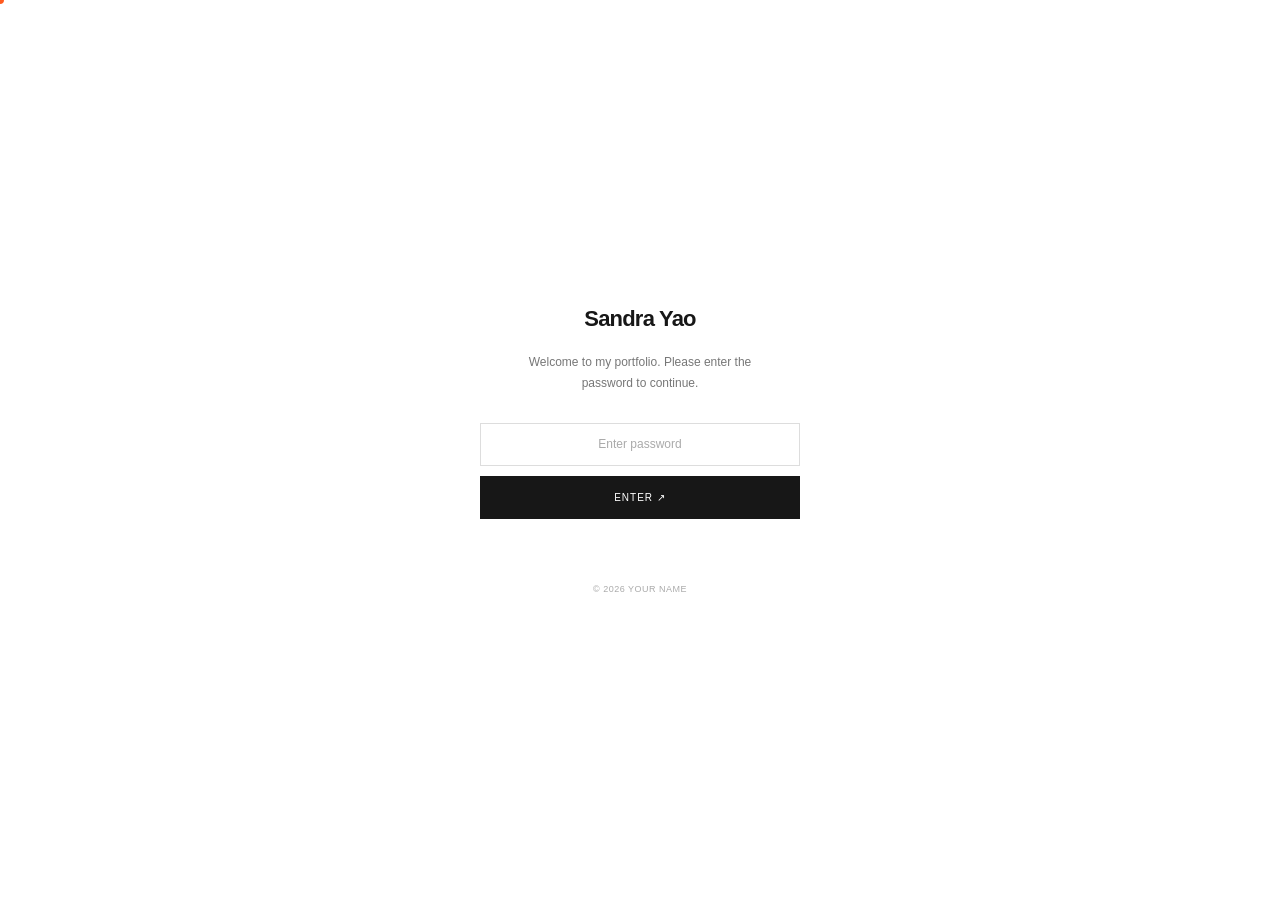
<file: index.html>
<!DOCTYPE html>
<html lang="en">

<head>
    <meta charset="UTF-8">
    <meta name="viewport" content="width=device-width, initial-scale=1.0">
    <title>Your Name — Portfolio</title>
    <link rel="stylesheet" href="style.css">
</head>

<body>

    <!-- PASSWORD SCREEN -->
    <div class="password-screen" id="password-screen">

        <form class="password-box" id="password-form">

            <h1>Sandra Yao</h1>

            <p class="password-intro">
                Welcome to my portfolio.
                Please enter the password to continue.
            </p>

            <input
                type="password"
                id="password-input"
                placeholder="Enter password"
                autocomplete="current-password"
                required
            >

            <button type="submit">ENTER ↗</button>

            <p class="password-error" id="password-error"
               aria-live="polite"></p>

            <span class="password-footer">
                © 2026 YOUR NAME
            </span>

        </form>

    </div>


    <!-- MAIN PORTFOLIO -->
    <div id="portfolio-app" hidden>

        <main class="site-container">

            <!-- LEFT SIDEBAR -->
            <aside class="sidebar">

                <div class="sidebar-top">

                    <a href="index.html" class="name">
                        YOUR NAME
                    </a>

                    <p class="intro">
                        Graphic designer and visual creative
                        exploring design, photography, and
                        digital experiences.
                    </p>

                </div>


                <!-- PROJECT NAVIGATION -->
                <nav class="project-navigation">

                    <p class="section-label">
                        SELECTED WORK — 2022–2026
                    </p>

                    <ul id="project-list"></ul>

                </nav>


                <!-- CONTACT -->
                <div class="sidebar-bottom">

                    <a href="mailto:youremail@email.com">
                        EMAIL ↗
                    </a>

                    <a href="https://linkedin.com/"
                       target="_blank"
                       rel="noopener noreferrer">
                        LINKEDIN ↗
                    </a>

                    <p>© 2026 YOUR NAME</p>

                </div>

            </aside>


            <!-- RIGHT PROJECT GALLERY -->
            <section class="main-content">

                <div class="gallery-header">

                    <span>SELECTED PROJECTS</span>

                    <span id="project-count"></span>

                </div>

                <div class="project-grid" id="project-grid">
                    <!-- JavaScript generates projects here -->
                </div>

            </section>

        </main>

    </div>


    <script src="script.js"></script>

</body>
</html>
</file>
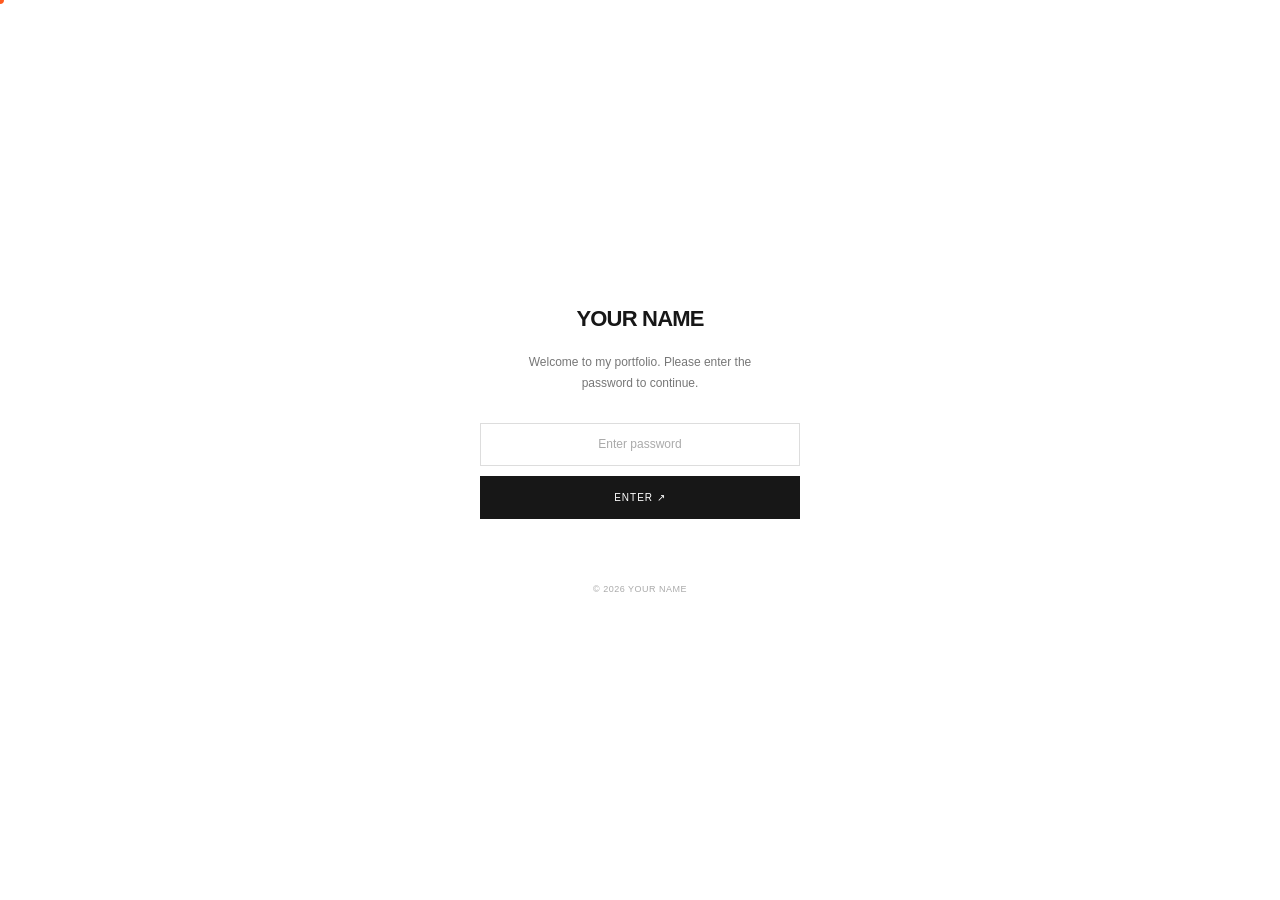
<file: project.html>
<!DOCTYPE html>
<html lang="en">

<head>

    <meta charset="UTF-8">
    <meta name="viewport" content="width=device-width, initial-scale=1.0">

    <title>Project — Your Name</title>

    <link rel="stylesheet" href="style.css">

</head>

<body>

    <!-- PASSWORD SCREEN -->
    <div class="password-screen" id="password-screen">

        <form class="password-box" id="password-form">

            <h1>YOUR NAME</h1>

            <p class="password-intro">
                Welcome to my portfolio.
                Please enter the password to continue.
            </p>

            <input
                type="password"
                id="password-input"
                placeholder="Enter password"
                autocomplete="current-password"
                required
            >

            <button type="submit">ENTER ↗</button>

            <p class="password-error" id="password-error"
               aria-live="polite"></p>

            <span class="password-footer">
                © 2026 YOUR NAME
            </span>

        </form>

    </div>


    <!-- MAIN PORTFOLIO -->
    <div id="portfolio-app" hidden>

        <main class="site-container">

            <!-- LEFT SIDEBAR -->
            <aside class="sidebar">

                <div class="sidebar-top">

                    <a href="index.html" class="name">
                        YOUR NAME
                    </a>

                    <p class="intro">
                        Graphic designer and visual creative
                        exploring design, photography, and
                        digital experiences.
                    </p>

                </div>


                <nav class="project-navigation">

                    <p class="section-label">
                        SELECTED WORK
                    </p>

                    <ul id="project-list"></ul>

                </nav>


                <div class="sidebar-bottom">

                    <a href="mailto:youremail@email.com">
                        EMAIL ↗
                    </a>

                    <a href="https://linkedin.com/">
                        LINKEDIN ↗
                    </a>

                    <p>© 2026 YOUR NAME</p>

                </div>

            </aside>


            <!-- PROJECT CONTENT -->
            <section class="main-content">

                <div id="project-content" class="project-page">
                    <!-- JavaScript loads project details here -->
                </div>

            </section>

        </main>

    </div>


    <script src="script.js"></script>

</body>
</html>
</file>
<file: style.css>
/* =========================
   GLOBAL STYLES
========================= */

* {
    margin: 0;
    padding: 0;
    box-sizing: border-box;
}

[hidden] {
    display: none !important;
}

body {
    background-color: #ffffff;
    color: #171717;
    font-family: Arial, Helvetica, sans-serif;
    font-size: 13px;
}

a {
    color: inherit;
    text-decoration: none;
}


/* =========================
   PASSWORD SCREEN
========================= */

.password-screen {
    position: fixed;
    inset: 0;
    z-index: 9999;

    width: 100%;
    min-height: 100vh;
    min-height: 100dvh;

    background-color: #ffffff;

    display: flex;
    justify-content: center;
    align-items: center;

    padding: 25px;
}

.password-box {
    width: 100%;
    max-width: 320px;

    display: flex;
    flex-direction: column;
    align-items: center;

    text-align: center;
}

.password-box h1 {
    font-size: 22px;
    font-weight: 700;
    letter-spacing: -0.8px;

    margin-bottom: 20px;
}

.password-intro {
    max-width: 260px;

    font-size: 12px;
    line-height: 1.7;
    color: #777777;

    margin-bottom: 30px;
}

.password-box input {
    width: 100%;
    height: 43px;

    border: 1px solid #dddddd;
    border-radius: 0;

    padding: 0 13px;

    font-family: inherit;
    font-size: 12px;

    outline: none;
    background: #ffffff;

    text-align: center;
}

.password-box input:focus {
    border-color: #171717;
}

.password-box input::placeholder {
    color: #aaaaaa;
}

.password-box button {
    width: 100%;
    height: 43px;

    margin-top: 10px;

    border: none;
    border-radius: 0;

    background-color: #171717;
    color: #ffffff;

    font-family: inherit;
    font-size: 10px;
    letter-spacing: 1px;

    cursor: pointer;

    transition: background-color 0.2s ease;
}

.password-box button:hover {
    background-color: #555555;
}

.password-error {
    min-height: 18px;

    margin-top: 12px;

    font-size: 11px;
    color: #c0392b;
}

.password-footer {
    margin-top: 35px;

    font-size: 9px;
    letter-spacing: 0.5px;
    color: #aaaaaa;
}


/* =========================
   MAIN WEBSITE CONTAINER
========================= */

.site-container {
    width: 100%;
    max-width: 1600px;

    margin: 0 auto;
    padding: 50px 55px;

    display: grid;
    grid-template-columns: 280px minmax(0, 1fr);
    gap: 75px;
}


/* =========================
   LEFT SIDEBAR
========================= */

.sidebar {
    display: flex;
    flex-direction: column;

    min-height: calc(100vh - 100px);

    position: sticky;
    top: 50px;

    align-self: start;
}

.name {
    display: inline-block;

    font-size: 21px;
    font-weight: 700;
    letter-spacing: -0.7px;

    margin-bottom: 22px;
}

.intro {
    max-width: 240px;

    font-size: 13px;
    line-height: 1.6;

    color: #666666;
}

.project-navigation {
    margin-top: 90px;
}

.section-label {
    font-size: 10px;
    color: #999999;
    letter-spacing: 1px;

    margin-bottom: 22px;
}

.project-navigation ul {
    list-style: none;
}

.project-navigation li {
    margin-bottom: 12px;
}

.project-navigation a {
    font-size: 13px;
    transition: color 0.2s ease;
}

.project-navigation a:hover {
    color: #999999;
}

.sidebar-bottom {
    margin-top: auto;
    padding-top: 70px;

    display: flex;
    flex-direction: column;
    align-items: flex-start;
    gap: 10px;
}

.sidebar-bottom a {
    font-size: 10px;
    letter-spacing: 0.5px;
}

.sidebar-bottom p {
    font-size: 10px;
    color: #999999;

    margin-top: 15px;
}


/* =========================
   PROJECT GALLERY
========================= */

.main-content {
    min-width: 0;
}

.gallery-header {
    display: flex;
    justify-content: space-between;
    align-items: center;

    font-size: 10px;
    letter-spacing: 1px;
    color: #999999;

    padding-bottom: 18px;
    border-bottom: 1px solid #eaeaea;

    margin-bottom: 25px;
}


/* PROJECT GALLERY */
.project-grid {
    display: grid;
    grid-template-columns: repeat(2, minmax(0, 1fr));
    gap: 30px 20px;
    width: 100%;
}

/* PROJECT CARD */
.project-card {
    display: block;
    width: 100%;
    text-decoration: none;
    color: inherit;
}

/* PROJECT IMAGE */
.project-image {
    width: 100%;
    height: 300px;
    object-fit: cover;
    object-position: center;
    display: block;
}

/* PROJECT TITLE */
.project-title {
    margin-top: 12px;
    font-size: 14px;
}

/* TABLET */
@media (max-width: 900px) {
    .project-grid {
        gap: 24px 16px;
    }

    .project-image {
        height: 250px;
    }
}

/* MOBILE */
@media (max-width: 600px) {
    .project-grid {
        grid-template-columns: 1fr;
        gap: 25px;
    }

    .project-image {
        height: 260px;
    }
}


.project-card:hover .project-image img {
    transform: scale(1.035);
}

.project-info {
    display: flex;
    justify-content: space-between;
    align-items: baseline;
    gap: 10px;

    margin-top: 12px;
}

.project-title {
    font-size: 12px;
    font-weight: 500;
}

.project-category {
    font-size: 10px;
    color: #999999;
    text-align: right;
}


/* =========================
   INDIVIDUAL PROJECT PAGE
========================= */

.project-page {
    max-width: 1100px;
    margin-left: auto;
    padding-top: 20px;
}

.back-link {
    display: inline-block;

    font-size: 11px;
    margin-bottom: 55px;
}

.project-detail-title {
    font-size: 36px;
    font-weight: 500;
    letter-spacing: -1.5px;

    margin-bottom: 15px;
}

.project-description {
    max-width: 550px;

    font-size: 13px;
    line-height: 1.7;
    color: #777777;

    margin-bottom: 45px;
}

.project-hero {
    display: block;

    width: 100%;
    height: 550px;

    object-fit: cover;
    background: #f2f2f2;
}

.project-meta {
    display: flex;
    gap: 40px;

    margin-bottom: 25px;

    font-size: 11px;
    color: #777777;
}

.project-gallery {
    display: grid;

    grid-template-columns: 1fr 1fr;
    gap: 20px;

    margin-top: 20px;
}

.project-gallery img {
    display: block;

    width: 100%;
    height: 350px;

    object-fit: cover;
}


/* =========================
   TABLET
========================= */

@media (max-width: 900px) {

    .site-container {
        padding: 35px 30px;

        grid-template-columns: 210px minmax(0, 1fr);
        gap: 35px;
    }

    .project-image {
        height: 230px;
    }

    .project-navigation {
        margin-top: 60px;
    }

}


/* =========================
   MOBILE
========================= */

@media (max-width: 600px) {

    .site-container {
        display: flex;
        flex-direction: column;

        padding: 25px 20px;
        gap: 45px;
    }

    .sidebar {
        position: static;
        min-height: auto;
    }

    .project-navigation {
        margin-top: 35px;
    }

    .sidebar-bottom {
        margin-top: 35px;
        padding-top: 0;
    }

    .project-grid {
        grid-template-columns: 1fr;
        row-gap: 30px;
    }

    .project-image {
        height: 280px;
    }

    .project-page {
        padding-top: 0;
    }

    .project-detail-title {
        font-size: 28px;
    }

    .project-hero {
        height: 350px;
    }

    .project-gallery {
        grid-template-columns: 1fr;
    }

    .project-gallery img {
        height: 280px;
    }

}

/* =========================
   CUSTOM CURSOR
========================= */

body {
    cursor: none;
}

a,
button,
input {
    cursor: none;
}

.custom-cursor {
    position: fixed;
    width: 8px;
    height: 8px;
    background-color: #FF5A1F;
    border-radius: 50%;
    pointer-events: none;
    z-index: 10000;
    transform: translate(-50%, -50%);
    left: 0;
    top: 0;
    transition: width 0.15s ease, height 0.15s ease, background-color 0.15s ease;
}

.custom-cursor.hover {
    width: 10px;
    height: 10px;
}


@media (hover: none), (pointer: coarse) {

    body,
    a,
    button,
    input {
        cursor: auto;
    }

    .custom-cursor {
        display: none;
    }

}
</file>
